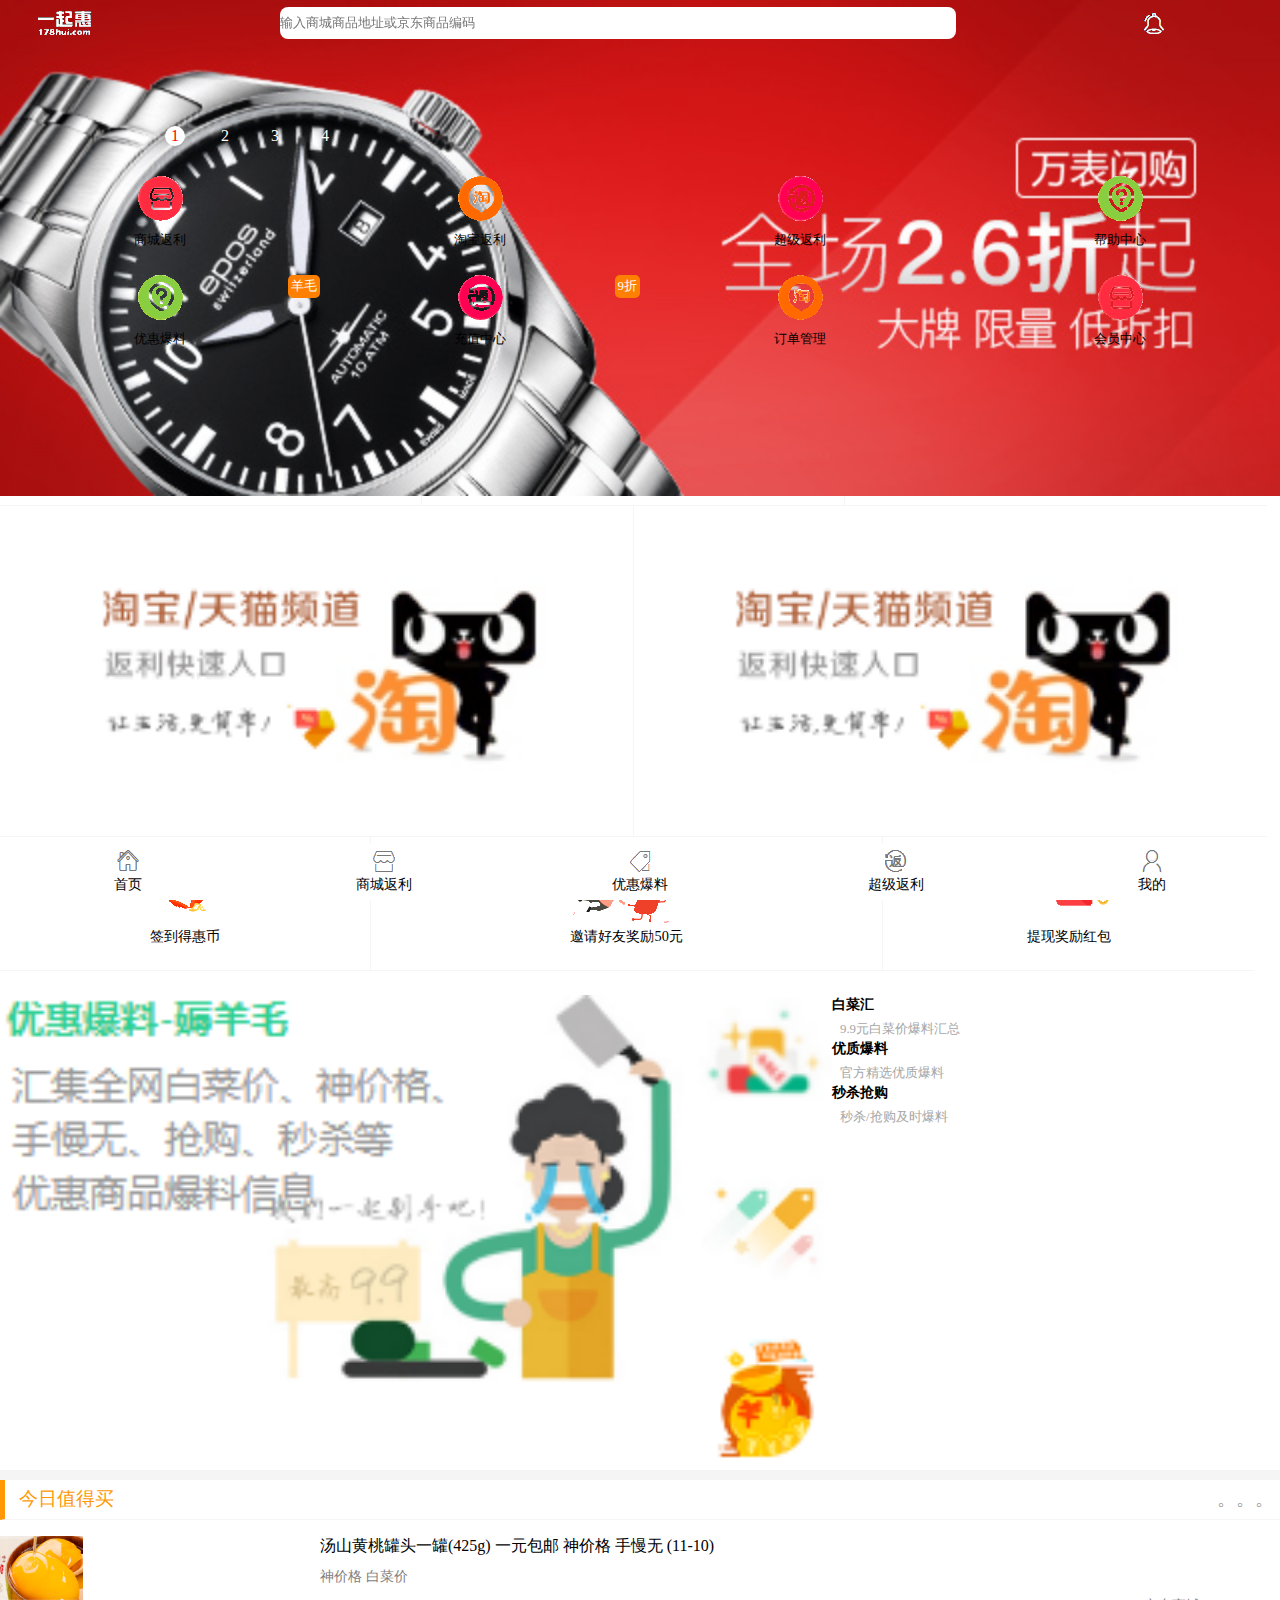
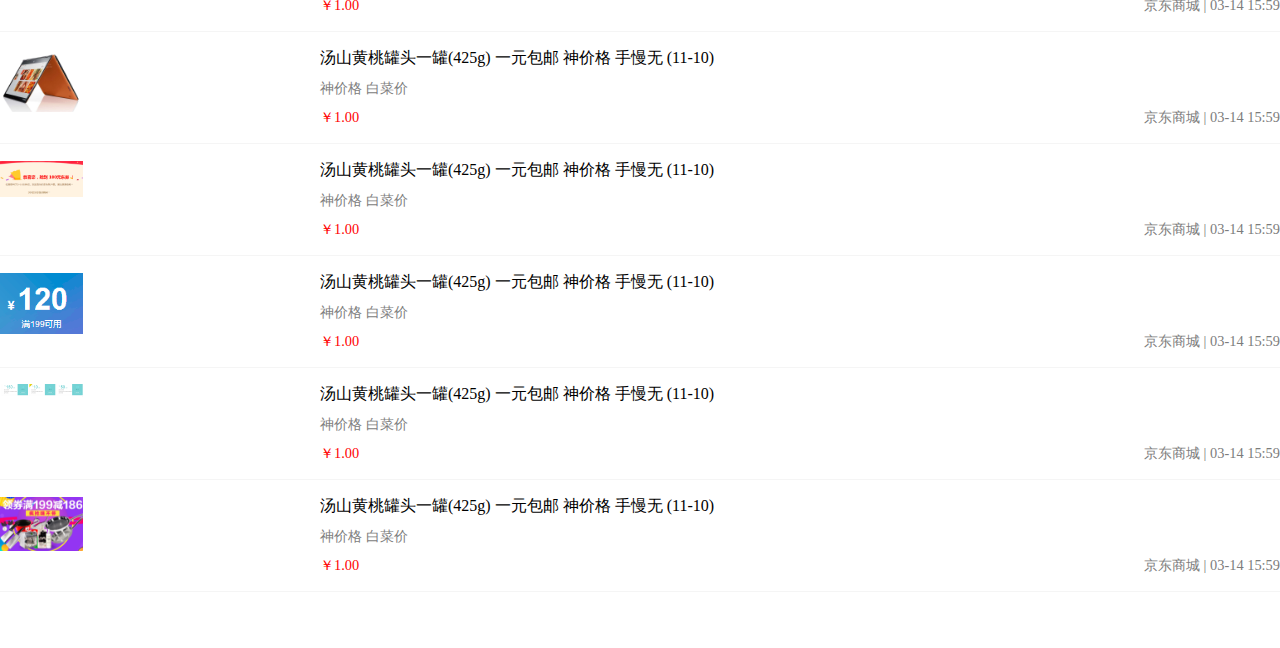
<file: index.html>
<!DOCTYPE html>
<html>
	<head>
		<meta charset="UTF-8">
		<meta name="viewport" content="width=device-width,initial-scale=1,minimum-scale=1,maximum-scale=1,user-scalable=no" />
		<title>home注册登录</title>
		<link rel="stylesheet" type="text/css" href="css/index.css"/>
	</head>
	<body>
		<div class="box">			
		<div class="head">
			<div class="top">
				<img src="img/logo.png"/>
				<input type="text" placeholder="输入商城商品地址或京东商品编码" />
				<img src="img/xt-5.png"/>
			</div>
			<!--轮播-->
			<div id="banner">
				<ul id="bannerUl">
					<li style="display: block;"><img src="img/1.jpg" /></li>
					<li><img src="img/2.jpg" /></li>
					<li><img src="img/3.jpg" /></li>
					<li><img src="img/4.jpg" /></li>
				</ul>
			
				<ul id="yuan">
					<li style="background:#fff ;color:red;">1</li>
					<li>2</li>
					<li>3</li>
					<li>4</li>
				</ul>
			</div>
			<!--nav-->
			<div class="nav">
				<a href="#">
					<p><img src="img/ban-1.png"/></p>
					<p>商城返利</p>
				</a>
				<a href="#">
					<p><img src="img/ban-2.png"/></p>
					<p>淘宝返利</p>
				</a>
				<a href="#">
					<p><img src="img/ban-3.png"/></p>
					<p>超级返利</p>
				</a>
				<a href="#">
					<p><img src="img/ban-4.png"/></p>
					<p>帮助中心</p>
				</a>
				<a href="#">
					<p><img src="img/ban-4.png"/></p>
					<p>优惠爆料</p>
					<span class="orange">羊毛</span>
				</a>
				<a href="#">
					<p><img src="img/ban-3.png"/></p>
					<p>充值中心</p>
					<span class="orange">9折</span>
				</a>
				<a href="#">
					<p><img src="img/ban-2.png"/></p>
					<p>订单管理</p>
				</a>
				<a href="#">
					<p><img src="img/ban-1.png"/></p>
					<p>会员中心</p>
				</a>
			</div>
			
			<!--京东移动端-->
			<div class="con-one">
				<a href="#">
					<p><img src="img/icon-1.png"/></p>
					<p>京东移动端入口</p>
				</a>
				<a href="#">
					<p><img src="img/icon-2.png"/></p>
					<p>京东移动端入口</p>
				</a>
				<a href="#">
					<p><img src="img/icon-3.png"/></p>
					<p>京东移动端入口</p>
				</a>
			</div>
			
			<!--会员独享福利-->
			<div class="con-two">
				<a href="#"  >
					<img src="img/icon-5.png"/>
				</a>
				<a href="#" class="last-li">
					<img src="img/icon-5.png"/>
				</a>
			</div>
			
			<!--签到得奖励-->
			<div class="con-three">
				<a href="#">
					<p><img src="img/icon-6.png"/></p>
					<p>签到得惠币</p>
				</a>
				<a href="#">
					<p><img src="img/icon-7.png"/></p>
					<p>邀请好友奖励50元</p>
				</a>
				<a href="#" class="last-li">
					<p><img src="img/icon-8.png"/></p>
					<p>提现奖励红包</p>
				</a>
			</div>
			
			<!--优惠爆料-->
			<div class="con-four">
				<div class="con-four-left"><img src="img/nav-25_03.png"/></div>
				<div class="con-four-right">
					<a href="#">
						<p>白菜汇</p>
						<p>9.9元白菜价爆料汇总</p>
					</a>
					<a href="#">
						<p>优质爆料</p>
						<p>官方精选优质爆料</p>
					</a>
					<a href="#">
						<p>秒杀抢购</p>
						<p>秒杀/抢购及时爆料</p>
					</a>
				</div>
			</div>
			
			<!--今日值得买-->
			<div class="row">
				<p>今日值得买</p>
				<p>。。。</p>
			</div>
			<div class="main">
				<div class="mainDiv">
					<p class="main-left"><img src="img/con-1_03.png"/><p>
					<div class="main-right">
						<p>汤山黄桃罐头一罐(425g) 一元包邮 神价格 手慢无 (11-10)</p>
						<p class="by">神价格 白菜价</p>
						<p class="clear last">
							<span class="price">￥1.00</span>
							<span class="time">京东商城 | 03-14 15:59</span>
						</p>
					</div>
				</div>
				<div class="mainDiv">
					<p class="main-left"><img src="img/con-2_06.png"/><p>
					<div class="main-right">
						<p>汤山黄桃罐头一罐(425g) 一元包邮 神价格 手慢无 (11-10)</p>
						<p class="by">神价格 白菜价</p>
						<p class="clear last">
							<span class="price">￥1.00</span>
							<span class="time">京东商城 | 03-14 15:59</span>
						</p>
					</div>
				</div>
				<div class="mainDiv">
					<p class="main-left"><img src="img/con-3_06.png"/><p>
					<div class="main-right">
						<p>汤山黄桃罐头一罐(425g) 一元包邮 神价格 手慢无 (11-10)</p>
						<p class="by">神价格 白菜价</p>
						<p class="clear last">
							<span class="price">￥1.00</span>
							<span class="time">京东商城 | 03-14 15:59</span>
						</p>
					</div>
				</div>
				<div class="mainDiv">
					<p class="main-left"><img src="img/con-4_06.png"/><p>
					<div class="main-right">
						<p>汤山黄桃罐头一罐(425g) 一元包邮 神价格 手慢无 (11-10)</p>
						<p class="by">神价格 白菜价</p>
						<p class="clear last">
							<span class="price">￥1.00</span>
							<span class="time">京东商城 | 03-14 15:59</span>
						</p>
					</div>
				</div>
				<div class="mainDiv">
					<p class="main-left"><img src="img/con-5_06.png"/><p>
					<div class="main-right">
						<p>汤山黄桃罐头一罐(425g) 一元包邮 神价格 手慢无 (11-10)</p>
						<p class="by">神价格 白菜价</p>
						<p class="clear last">
							<span class="price">￥1.00</span>
							<span class="time">京东商城 | 03-14 15:59</span>
						</p>
					</div>
				</div>
				<div class="mainDiv">
					<p class="main-left"><img src="img/con-6_06.png"/><p>
					<div class="main-right">
						<p>汤山黄桃罐头一罐(425g) 一元包邮 神价格 手慢无 (11-10)</p>
						<p class="by">神价格 白菜价</p>
						<p class="clear last">
							<span class="price">￥1.00</span>
							<span class="time">京东商城 | 03-14 15:59</span>
						</p>
					</div>
				</div>
			</div>
		</div>
		<!--脚部-->
		<div class="foot">
			<a href="#">
				<p><img src="img/xt-6.png"/></p>
				<p>首页</p>
			</a>
			<a href="#">
				<p><img src="img/xt-1.png"/></p>
				<p>商城返利</p>
			</a>
			<a href="#">
				<p><img src="img/xt-2.png"/></p>
				<p>优惠爆料</p>
			</a>
			<a href="#">
				<p><img src="img/xt-3.png"/></p>
				<p>超级返利</p>
			</a>
			<a href="#">
				<p><img src="img/xt-10.png"/></p>
				<p>我的</p>
			</a>
		</div>
		</div>
	</body>
	<script src="js/jquery-3.1.1.js"></script>
	<script>
		var timer=null;
			timer=setInterval(mov,2000);
			var index=1;
		function mov(){
			//上面的图片轮播
			$("#bannerUl>li").eq(index).fadeIn(600);
			$("#bannerUl>li").eq(index).siblings("li").fadeOut(600);
			//下面的小点
			$("#yuan>li").eq(index).css("background","#fff").css("color","red");
			$("#yuan>li").eq(index).siblings("li").css("background","transparent").css("color","#000");

			index++;
			if (index>=$("#bannerUl>li").length) {
				index=0;
			}
		}
		//鼠标移上去停止运动
		$("#banner").mouseover(function(){
			clearInterval(timer);
		});
		//鼠标移开，开始运动
		$("#banner").mouseout(function(){
			 clearInterval(timer);
			timer=setInterval(mov,1000);
		});
		//点击下面的小点     对应相应的图片
		$("#yuan>li").mouseover(function(){
			clearInterval(timer);
			index=$(this).html()-1;
			mov();
		})
		//点击右键  切换下一张
		$("#you").click(function(){
			clearInterval(timer);
			console.log(index)	
			mov();
		});
		//前一张
		$("#zuo").click(function(){
			clearInterval(timer);
			if(index<=-3){
			index=1;
		}
				index-=2;
			console.log(index)
			mov();
		})
	</script>
</html>
</file>
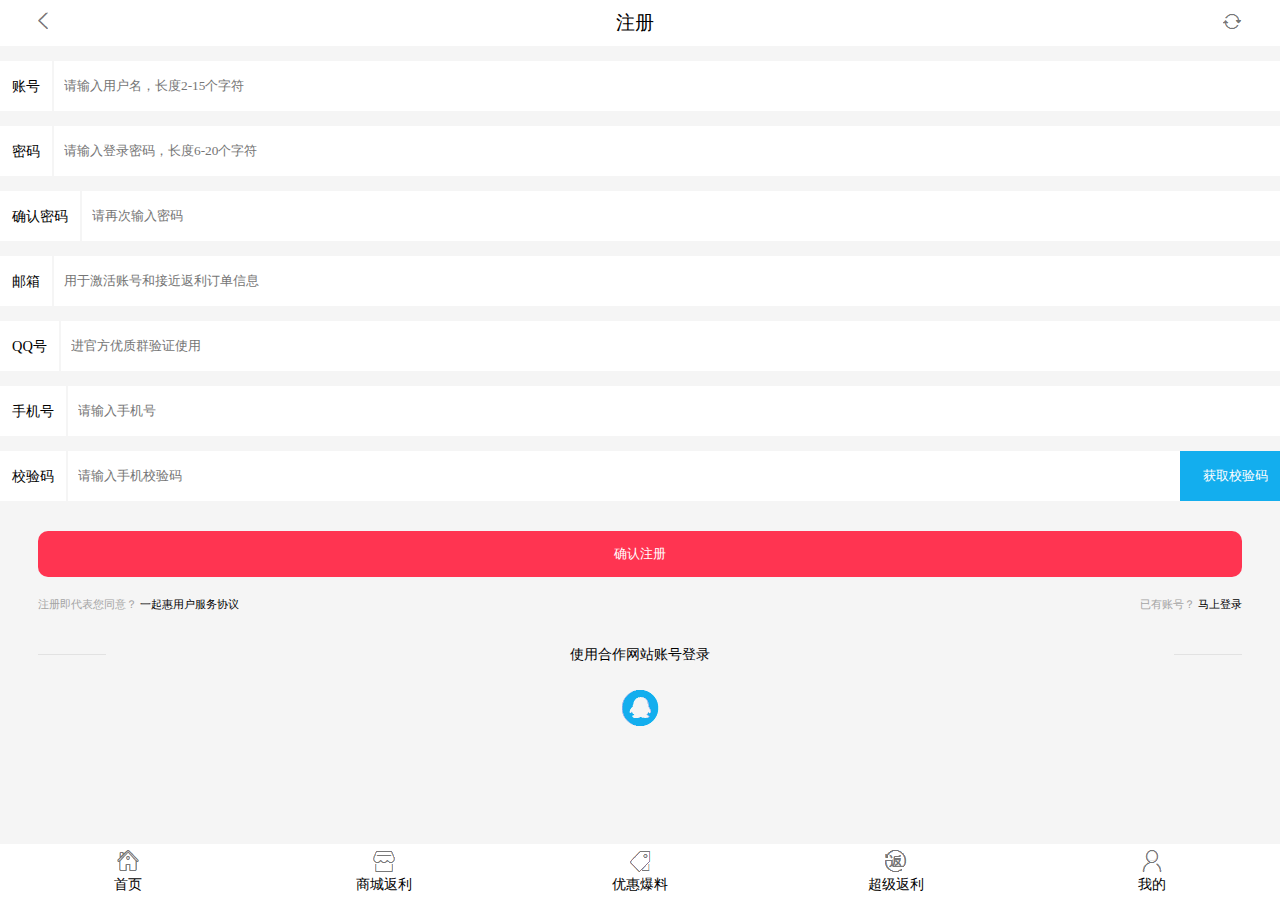
<file: regsiter.html>
<!DOCTYPE html>
<html>
	<head>
		<meta charset="UTF-8">
		<meta name="viewport" content="width=device-width,initial-scale=1,minimum-scale=1,maximum-scale=1,user-scalable=no" />
		<title></title>
		<link rel="stylesheet" type="text/css" href="css/regsiter.css"/>
	</head>
	<body>
		<div class="head">
			<a href="#"><img src="img/left.png"/></a>
			<a href="#" class="title">注册</a>
			<a href="#"><img src="img/right.png"/></a>
		</div>
		<div class="content">
			<ul>
				<li>
					<p>账号</p>
					<input type="text" placeholder="请输入用户名，长度2-15个字符" />
				</li>
				<li>
					<p>密码</p>
					<input type="password" placeholder="请输入登录密码，长度6-20个字符" />
				</li>
				<li>
					<p>确认密码</p>
					<input type="password" placeholder="请再次输入密码" />
				</li>
				<li>
					<p>邮箱</p>
					<input type="text" placeholder="用于激活账号和接近返利订单信息" />
				</li>
				<li>
					<p>QQ号</p>
					<input type="text" placeholder="进官方优质群验证使用" />
				</li>
				<li>
					<p>手机号</p>
					<input type="text" placeholder="请输入手机号" />
				</li>
				<li class="last-li">
					<p>校验码</p>
					<input type="text" placeholder="请输入手机校验码" />
					<input type="button" value="获取校验码" class="btn"/>
				</li>
			</ul>
			<div class="con-bottom">
				<!--确认注册-->			
				<input type="button" value="确认注册" class="btn2"/>
				<div class="con1">
					<p>
						<a href="#" class="a1">注册即代表您同意？</a>
						<a href="#" class="a2">一起惠用户服务协议</a>
					</p>
					<p>
						<a href="#" class="a1">已有账号？</a>
						<a href="#" class="a2">马上登录</a>
					</p>
				</div>
				<div class="con2">
					<p class="between-p"></p>
					<p class="con2-p">使用合作网站账号登录</p>
					<p class="between-p"></p>
				</div>
				<div class="icon">
					<img src="img/qq.png"/>
				</div>
			</div>
			
		</div>
		<!--脚部-->
		<div class="foot">
			<a href="#">
				<p><img src="img/xt-6.png"/></p>
				<p>首页</p>
			</a>
			<a href="#">
				<p><img src="img/xt-1.png"/></p>
				<p>商城返利</p>
			</a>
			<a href="#">
				<p><img src="img/xt-2.png"/></p>
				<p>优惠爆料</p>
			</a>
			<a href="#">
				<p><img src="img/xt-3.png"/></p>
				<p>超级返利</p>
			</a>
			<a href="#">
				<p><img src="img/xt-10.png"/></p>
				<p>我的</p>
			</a>
		</div>
	</body>
</html>
</file>
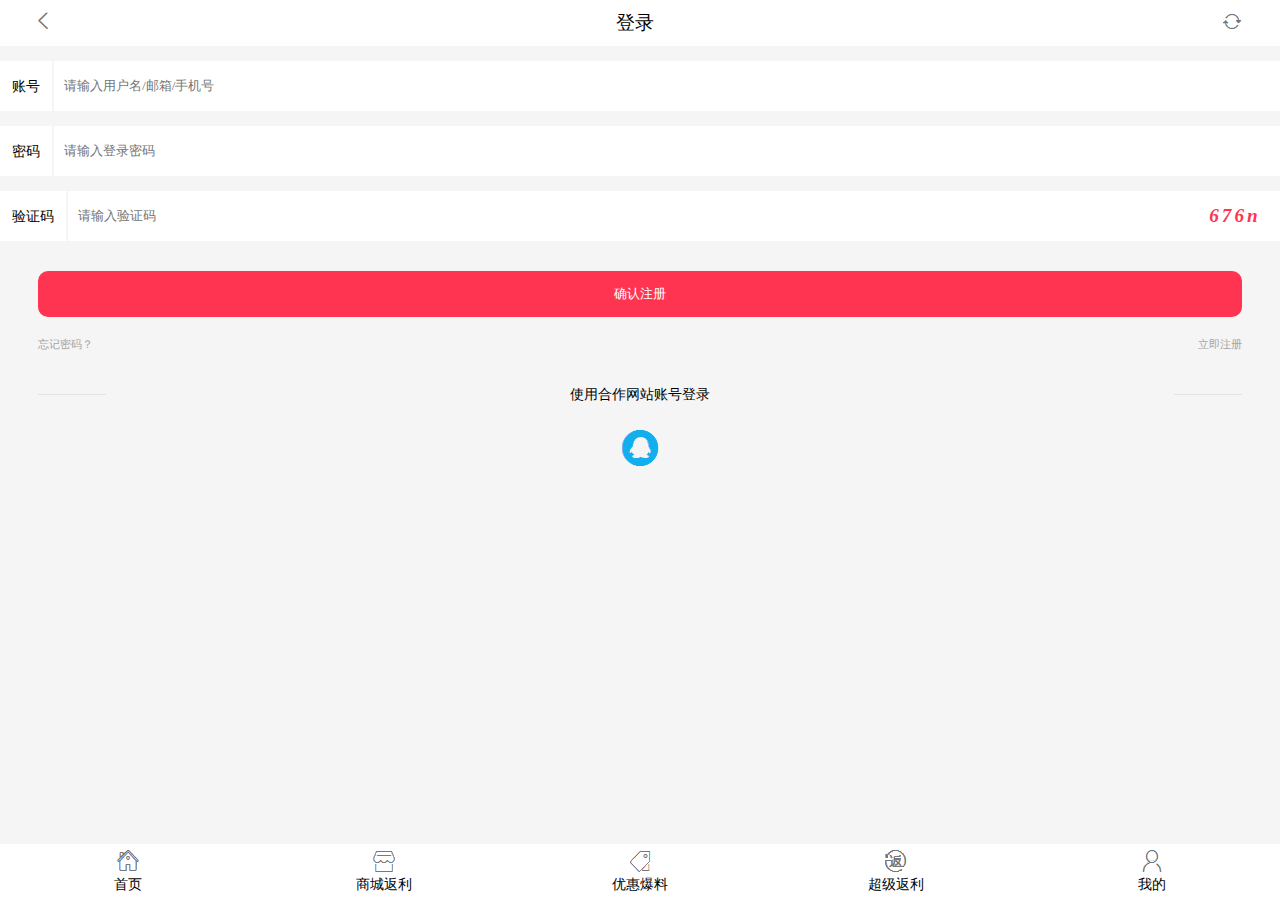
<file: signIn.html>
<!DOCTYPE html>
<html>
	<head>
		<meta charset="UTF-8">
		<meta name="viewport" content="width=device-width,initial-scale=1,minimum-scale=1,maximum-scale=1,user-scalable=no" />
		<title></title>
		<link rel="stylesheet" type="text/css" href="css/regsiter.css"/>
	</head>
	<body>
		<div class="head">
			<a href="#"><img src="img/left.png"/></a>
			<a href="#" class="title">登录</a>
			<a href="#"><img src="img/right.png"/></a>
		</div>
		<div class="content">
			<ul>
				<li>
					<p>账号</p>
					<input type="text" placeholder="请输入用户名/邮箱/手机号" />
				</li>
				<li>
					<p>密码</p>
					<input type="password" placeholder="请输入登录密码" />
				</li>
				<li class="last-li">
					<p>验证码</p>
					<input type="text" placeholder="请输入验证码" />
					<input type="button"  class="btn3" value="676n"/>
				</li>
			</ul>
			<div class="con-bottom">
				<!--确认注册-->			
				<input type="button" value="确认注册" class="btn2"/>
				<div class="con1">
					<p>
						<a href="#" class="a1">忘记密码？</a>
					</p>
					<p>
						<a href="#" class="a1">立即注册</a>
					</p>
				</div>
				<div class="con2">
					<span class="between-p"></span>
					<p class="con2-p">使用合作网站账号登录</p>
					<span class="between-p"></span>
				</div>
				<div class="icon">
					<img src="img/qq.png"/>
				</div>
			</div>
			
		</div>
		<!--脚部-->
		<div class="foot">
			<a href="#">
				<p><img src="img/xt-6.png"/></p>
				<p>首页</p>
			</a>
			<a href="#">
				<p><img src="img/xt-1.png"/></p>
				<p>商城返利</p>
			</a>
			<a href="#">
				<p><img src="img/xt-2.png"/></p>
				<p>优惠爆料</p>
			</a>
			<a href="#">
				<p><img src="img/xt-3.png"/></p>
				<p>超级返利</p>
			</a>
			<a href="#">
				<p><img src="img/xt-10.png"/></p>
				<p>我的</p>
			</a>
		</div>
	</body>
</html>
</file>
<file: css/index.css>
@charset "UTF-8";
* {
  margin: 0;
  padding: 0;
  list-style: none;
  text-decoration: none;
  font-family: "微软雅黑";
  box-sizing: border-box; }

.box {
  width: 100%;
  overflow: hidden; }

a {
  color: #000; }

.top {
  display: flex;
  justify-content: space-between;
  position: fixed;
  top: 0;
  width: 94%;
  padding: 0 3%;
  height: 46px;
  align-items: center;
  z-index: 2; }
  .top input {
    width: 60%;
    height: 70%;
    border-radius: 8px;
    outline: none;
    border: none; }

#banner {
  width: 100%;
  height: 156px; }

#bannerUl {
  list-style: none;
  height: 156px; }

#bannerUl img {
  width: 100%;
  height: 100%; }

#bannerUl li {
  width: 100%;
  display: none;
  position: absolute; }

#yuan {
  position: relative;
  bottom: 30px;
  left: 135px; }

#yuan li {
  width: 20px;
  height: 20px;
  background: transparent;
  text-align: center;
  line-height: 20px;
  color: #fff;
  float: left;
  list-style: none;
  margin-left: 30px;
  border-radius: 50%; }

#yuan li:hover {
  background: #fff;
  color: red; }

.nav {
  font-size: 0.8rem;
  width: 100%;
  display: flex;
  text-align: center;
  flex-wrap: wrap;
  border-bottom: 10px solid #F5F5F5; }
  .nav a {
    width: 25%;
    margin-bottom: 20px;
    position: relative; }
    .nav a p:nth-child(2) {
      line-height: 30px; }
    .nav a .orange {
      position: absolute;
      right: 0;
      top: 0;
      background: #FF7F00;
      color: #fff;
      display: inline-block;
      padding: 3px;
      border-radius: 5px; }

.con-one {
  font-size: 0.9rem;
  width: 100%;
  display: flex;
  text-align: center;
  flex-wrap: wrap; }
  .con-one a {
    width: 33%;
    padding: 1.5rem 0;
    border-right: 1px solid #F5F5F5;
    border-bottom: 1px solid #F5F5F5; }
  .con-one a:nth-child(1) {
    color: #E55B4F; }
  .con-one a:nth-child(2) {
    color: #43BD4D; }
  .con-one a:last-child {
    border-right: none;
    color: #58BCE1; }

.con-two {
  display: flex;
  text-align: center;
  flex-wrap: wrap; }
  .con-two a {
    width: 49.5%;
    padding: 1.5rem 0;
    border-right: 1px solid #F5F5F5;
    border-bottom: 1px solid #F5F5F5; }
    .con-two a img {
      width: 95%; }
  .con-two a:last-child {
    border-right: none; }

.con-three {
  font-size: 0.9rem;
  width: 100%;
  display: flex;
  text-align: center;
  flex-wrap: wrap; }
  .con-three a {
    padding: 1.5rem 0;
    border-right: 1px solid #F5F5F5;
    border-bottom: 1px solid #F5F5F5;
    display: flex;
    flex-direction: column;
    justify-content: space-between; }
  .con-three a:nth-child(1), .con-three a:nth-child(3) {
    width: 29%; }
  .con-three a:nth-child(2) {
    width: 40%; }
  .con-three a:nth-child(3) {
    border-right: none; }

.con-four {
  display: flex;
  justify-content: space-between;
  padding-top: 1.5rem;
  border-bottom: 10px solid #F5F5F5;
  padding-bottom: 0.2rem; }
  .con-four .con-four-left {
    width: 65%; }
    .con-four .con-four-left img {
      width: 100%; }
  .con-four .con-four-right {
    width: 35%; }
    .con-four .con-four-right p:nth-child(1) {
      font-weight: bold;
      font-size: 0.88rem;
      margin-bottom: 5px; }
    .con-four .con-four-right p:nth-child(2) {
      color: #A5A6A6;
      font-size: 0.8rem;
      margin-left: 8px;
      line-height: 20px; }

.row {
  display: flex;
  justify-content: space-between;
  padding: 0 0.4rem;
  height: 40px;
  align-items: center;
  font-size: 1.2rem;
  border-left: 5px solid #FF9804;
  border-bottom: 1px solid #F5F5F5; }
  .row p:nth-child(1) {
    color: #FF9804;
    padding-left: 0.5rem; }
  .row p:nth-child(2) {
    color: #999C9D; }

.main {
  margin-bottom: 56px; }

.mainDiv {
  display: flex;
  padding: 1rem 0;
  border-bottom: 1px solid #F5F5F5; }

.main-left {
  width: 25%; }
  .main-left img {
    max-width: 100; }

.main-right {
  width: 75%; }

.by {
  color: grey;
  font-size: 0.9rem;
  margin: 10px 0; }

.clear:after {
  display: block;
  content: '';
  clear: both; }

.price {
  color: red;
  float: left; }

.time {
  color: #7C7C7C;
  float: right; }

.last {
  font-size: 0.9rem; }

.foot {
  display: flex;
  text-align: center;
  width: 100%;
  height: 56px;
  background: #fff;
  position: fixed;
  bottom: 0;
  align-items: center;
  z-index: 2;
  font-size: 0.85rem; }
  .foot a {
    width: 20%; }

/*# sourceMappingURL=index.css.map */
</file>
<file: css/regsiter.css>
@charset "UTF-8";
body, html {
  background: #F5F5F5;
  width: 100%; }

* {
  padding: 0;
  margin: 0;
  text-decoration: none;
  font-family: "微软雅黑"; }

a {
  color: #000; }

.head {
  display: flex;
  justify-content: space-between;
  background: #fff;
  position: fixed;
  top: 0;
  width: 94%;
  margin: 0 auto;
  padding: 0 3%;
  height: 46px;
  align-items: center;
  font-size: 1.1rem; }
  .head .title {
    font-size: 1.2rem; }

.content {
  margin-top: 61px; }
  .content ul li {
    display: flex;
    background: #fff;
    height: 50px;
    align-items: center;
    margin-bottom: 15px; }
    .content ul li p {
      padding: 0 12px;
      border-right: 2px solid #F5F5F5;
      line-height: 50px;
      font-size: 0.9rem; }
    .content ul li input {
      border: none;
      outline: none;
      padding-left: 10px;
      width: 65%; }
  .content .last-li {
    position: relative;
    margin-bottom: 30px; }
    .content .last-li .btn {
      background: #13AEEE;
      color: #fff;
      position: absolute;
      right: 0;
      width: 100px;
      height: 100%; }
    .content .last-li .btn3 {
      background: #fff;
      color: #FF3451;
      position: absolute;
      right: 0;
      width: 100px;
      height: 100%;
      font-size: 1.2rem;
      letter-spacing: 3px;
      font-style: italic;
      font-weight: bold; }

.con2-p {
  font-size: 0.9rem; }

.con-bottom {
  width: 94%;
  margin: 0 auto; }
  .con-bottom .btn2 {
    width: 100%;
    background: #FF3451;
    color: #fff;
    border-radius: 10px;
    outline: none;
    border: none;
    line-height: 46px;
    text-align: center; }

.con1 {
  display: flex;
  justify-content: space-between;
  font-size: 0.7rem;
  margin: 20px 0 30px 0; }
  .con1 .a1 {
    color: #A4A4A4; }

.con2 {
  display: flex;
  justify-content: space-between;
  text-align: center;
  height: 24px;
  align-items: center; }
  .con2 .between-p {
    width: 4.2rem;
    border-top: 1px solid #E2E2E2; }

.icon {
  text-align: center;
  margin-top: 24px;
  margin-bottom: 56px; }

.foot {
  display: flex;
  text-align: center;
  width: 100%;
  height: 56px;
  background: #fff;
  position: fixed;
  bottom: 0;
  align-items: center;
  z-index: 2;
  font-size: 0.85rem; }
  .foot a {
    width: 20%; }

/*# sourceMappingURL=regsiter.css.map */
</file>
